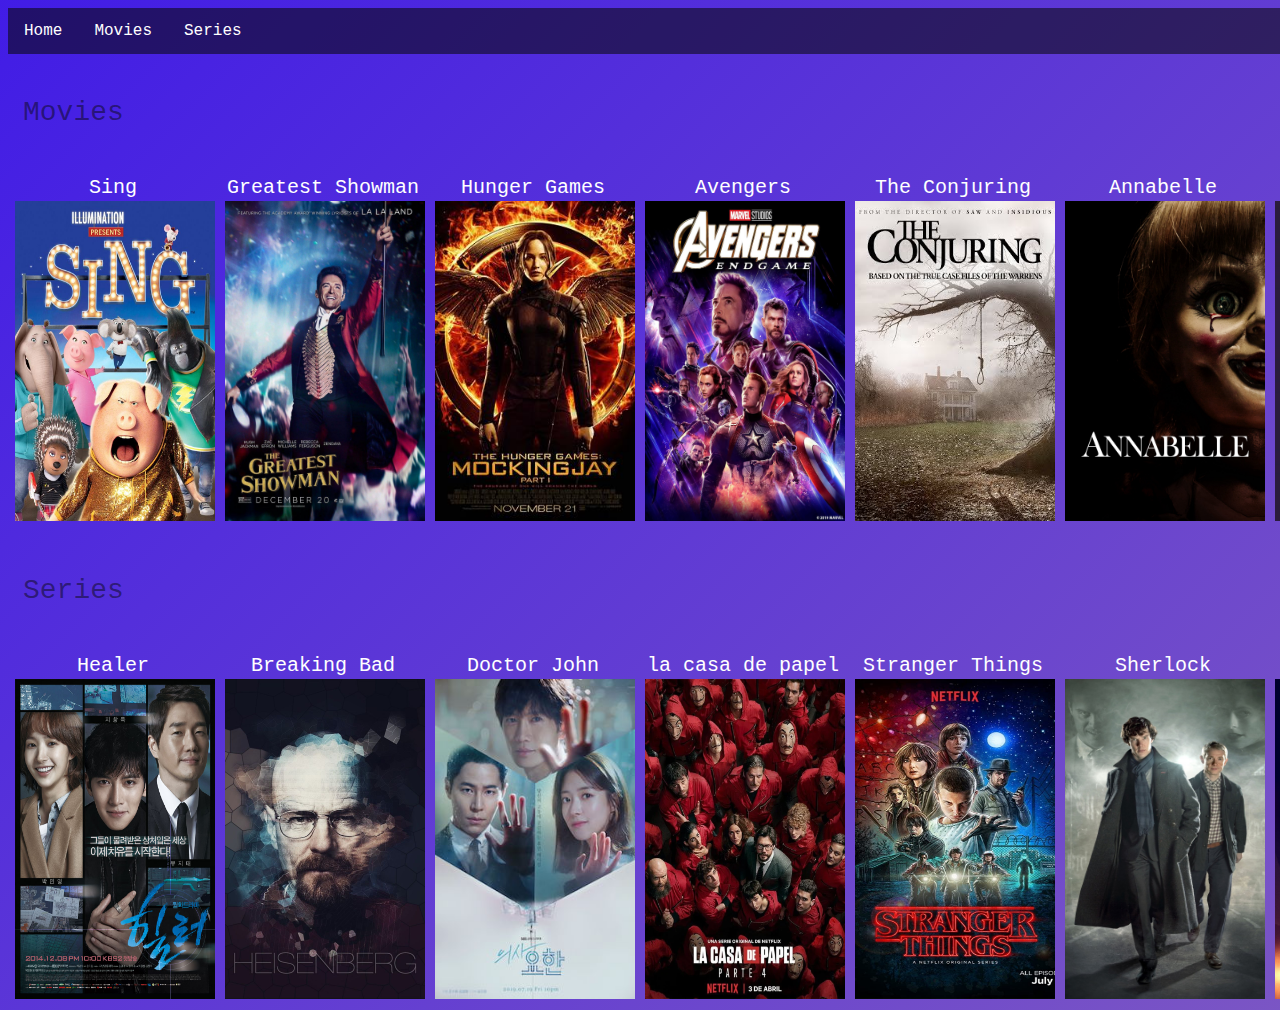
<file: index.html>
<!DOCTYPE html>
<html lang="en">
<head>
  <meta charset="UTF-8">
  <meta name="viewport" content="width=device-width, initial-scale=1.0">
  <title>HW 2</title>
  <link rel="stylesheet" href="style.css">
</head>
<body>
  
<!-- Navgation bar and drop down meun -->
<div class="navbar" >
    <a href="index.html" class="grow">Home</a>
    
    <div class="dropdown">
      <button class="dropbtn grow">Movies 
        <i class="fa fa-caret-down "></i>
      </button >
      <div class="dropdown-content ">
        <a href="./sing.html" class="grow">Sing</a>
        <a href="https://en.wikipedia.org/wiki/The_Greatest_Showman" class="grow">The Greatest Showman</a>
        <a href="https://en.wikipedia.org/wiki/The_Hunger_Games_(novel)" class="grow">Hunger Games</a>
        <a href="https://en.wikipedia.org/wiki/Avengers:_Endgame" class="grow">Avengers</a>
        <a href="https://en.wikipedia.org/wiki/The_Conjuring" class="grow">The Conjuring</a>
        <a href="https://en.wikipedia.org/wiki/Annabelle_(film)" class="grow">Annabelle</a>
        <a href="https://en.wikipedia.org/wiki/Joker_(2019_film)" class="grow">Joker</a>
      </div>
    </div> 

    <div class="dropdown">
      <button class="dropbtn grow">Series 
        <i class="fa fa-caret-down"></i>
      </button>
      <div class="dropdown-content">
        <a href="./healer.html" class="grow">Healer</a>
        <a href="https://en.wikipedia.org/wiki/Breaking_Bad" class="grow">Breaking Bad</a>
        <a href="https://en.wikipedia.org/wiki/Doctor_John_(TV_series)" class="grow">Doctor John</a>
        <a href="https://en.wikipedia.org/wiki/Money_Heist" class="grow">la casa de papel</a>
        <a href="https://en.wikipedia.org/wiki/Stranger_Things" class="grow">Stranger Things</a>
        <a href="https://en.wikipedia.org/wiki/Sherlock_(TV_series)" class="grow">Sherlock</a>
        <a href="https://en.wikipedia.org/wiki/Voice_(TV_series)" class="grow">Voice</a>
      </div>
    </div> 

</div >
  
  
  <!-- Movies and series lists -->
  
  <div >
    <p style="padding: 15px;">Movies</p> 
<ul style="width: 100%">


  <li class="loc-caption" title="Sing" >
    <a href="./sing.html"> <img id="loc1" src="./img/sing.jpg" /> </a>
  </li>
  <li class="loc-caption" title="Greatest Showman">
    <a href="https://en.wikipedia.org/wiki/The_Greatest_Showman">  <img id="loc2" src="./img/greatest-showman.jpg" /> </a>
  </li>
  <li class="loc-caption" title="Hunger Games">
    <a href="https://en.wikipedia.org/wiki/The_Hunger_Games_(novel)">   <img id="loc3" src="./img/hunger-games2.jpg" /> </a>
</li>
  <li class="loc-caption" title="Avengers">
    <a href="https://en.wikipedia.org/wiki/Avengers:_Endgame">   <img id="loc1" src="./img/avngers.jpg" /> </a>

  </li>
  <li class="loc-caption" title="The Conjuring">
    <a href="https://en.wikipedia.org/wiki/The_Conjuring">   <img id="loc1" src="./img/conjuring.jpg" /> </a>

  </li>
  <li class="loc-caption" title="Annabelle">
    <a href="https://en.wikipedia.org/wiki/Annabelle_(film)">   <img id="loc1" src="./img/annabelle.jpeg" /> </a>

  </li>
  <li class="loc-caption" title="The Joker">
    <a href="https://en.wikipedia.org/wiki/Joker_(2019_film)">    <img id="loc1" src="./img/joker.jpg" /> </a>
  </li>
</ul>

<p style="padding: 15px;">Series</p> 
<ul style="width: 100%">
  <li class="loc-caption" title="Healer">
    <a href="./healer.html"> <img id="loc1" src="./img/healer.jpeg" /> </a>

  </li>
  <li class="loc-caption" title="Breaking Bad">
    <a href="https://en.wikipedia.org/wiki/Breaking_Bad"> <img id="loc1" src="./img/breaking-bad.jpg" /> </a>
  </li>
  <li class="loc-caption" title="Doctor John">
    <a href="https://en.wikipedia.org/wiki/Doctor_John_(TV_series)"> <img id="loc1" src="./img/doctor-john.jpg" /> </a>

  </li>
  <li class="loc-caption" title="la casa de papel">
    <a href="https://en.wikipedia.org/wiki/Money_Heist"> <img id="loc2" src="./img/la-casa.webp" /> </a>

  </li>
  <li class="loc-caption" title="Stranger Things">
    <a href="https://en.wikipedia.org/wiki/Stranger_Things"> <img id="loc3" src="./img/stranger-things.jpg" /> </a>

  </li>
  <li class="loc-caption" title="Sherlock">
    <a href="https://en.wikipedia.org/wiki/Sherlock_(TV_series)"> <img id="loc1" src="./img/sherlock.jpg" /> </a>
  </li>
  
    <li class="loc-caption" title="Voice">
      <a href="https://en.wikipedia.org/wiki/Sherlock_(TV_series)"> <img id="loc1" src="./img/voice.jpg" /> </a>

    </li>
  
</ul>
</div>


</body>
</html>
</file>
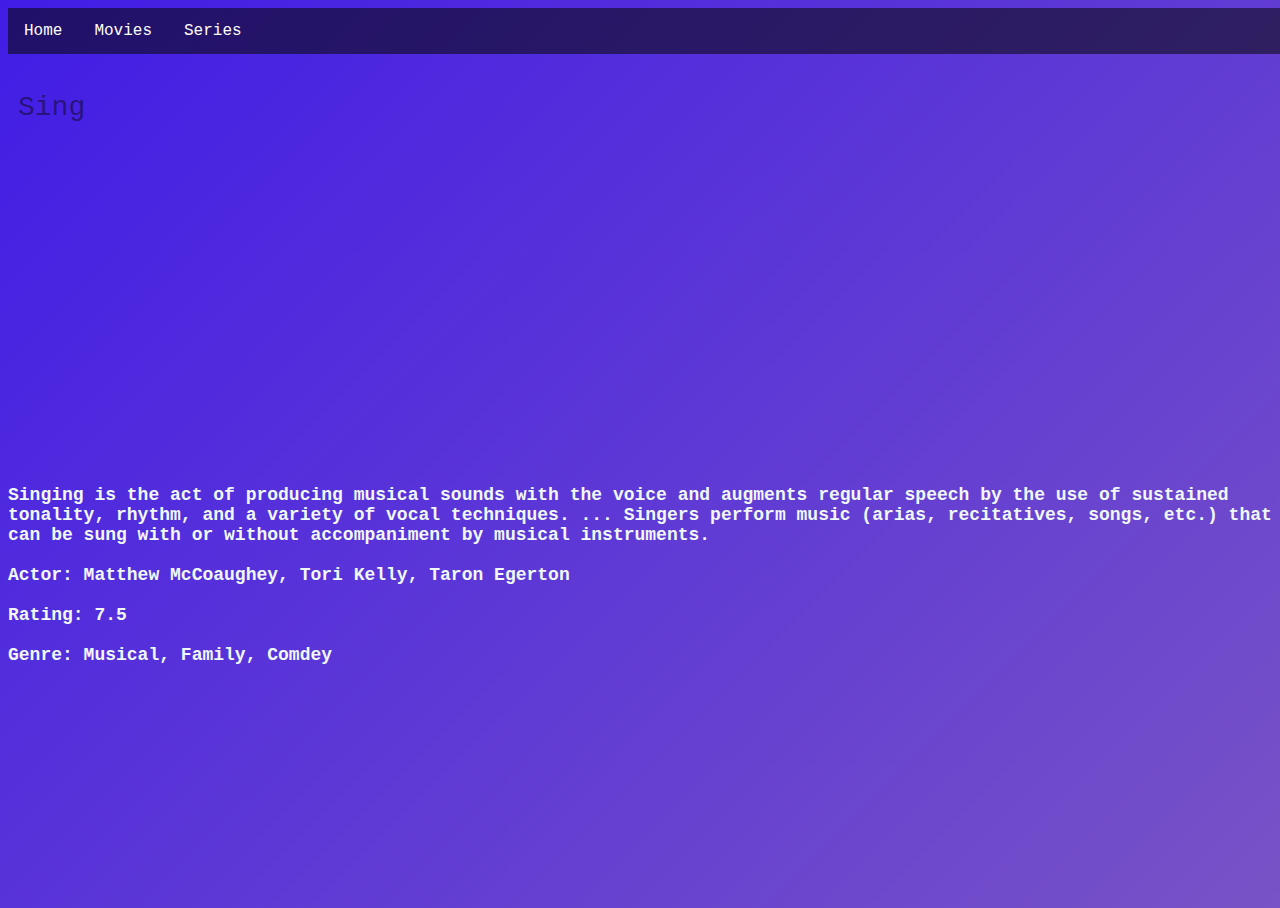
<file: sing.html>
<!DOCTYPE html>
<html lang="en">
<head>
<style>
h1 {text-align: center;}

</style>

    <meta charset="UTF-8">
    <meta name="viewport" content="width=device-width, initial-scale=1.0">
    <title>Sing</title>
    <link rel="stylesheet" href="./style.css">
</head>
<body >

<!-- Navgation bar and drop down meun -->
<div class="navbar" >
  <a href="index.html" class="grow">Home</a>
  
  <div class="dropdown">
    <button class="dropbtn grow">Movies 
      <i class="fa fa-caret-down "></i>
    </button >
    <div class="dropdown-content ">
      <a href="./sing.html" class="grow">Sing</a>
      <a href="https://en.wikipedia.org/wiki/The_Greatest_Showman" class="grow">The Greatest Showman</a>
      <a href="https://en.wikipedia.org/wiki/The_Hunger_Games_(novel)" class="grow">Hunger Games</a>
      <a href="https://en.wikipedia.org/wiki/Avengers:_Endgame" class="grow">Avengers</a>
      <a href="https://en.wikipedia.org/wiki/The_Conjuring" class="grow">The Conjuring</a>
      <a href="https://en.wikipedia.org/wiki/Annabelle_(film)" class="grow">Annabelle</a>
      <a href="https://en.wikipedia.org/wiki/Joker_(2019_film)" class="grow">Joker</a>
    </div>
  </div> 

  <div class="dropdown">
    <button class="dropbtn grow">Series 
      <i class="fa fa-caret-down"></i>
    </button>
    <div class="dropdown-content">
      <a href="./healer.html" class="grow">Healer</a>
      <a href="https://en.wikipedia.org/wiki/Breaking_Bad" class="grow">Breaking Bad</a>
      <a href="https://en.wikipedia.org/wiki/Doctor_John_(TV_series)" class="grow">Doctor John</a>
      <a href="https://en.wikipedia.org/wiki/Money_Heist" class="grow">la casa de papel</a>
      <a href="https://en.wikipedia.org/wiki/Stranger_Things" class="grow">Stranger Things</a>
      <a href="https://en.wikipedia.org/wiki/Sherlock_(TV_series)" class="grow">Sherlock</a>
      <a href="https://en.wikipedia.org/wiki/Voice_(TV_series)" class="grow">Voice</a>
    </div>
  </div> 

</div >



<p class="center">Sing</p>

<iframe class="center" width="560" height="300" src="https://www.youtube.com/embed/OrWjjOOYxhI" frameborder="0" allow="accelerometer; autoplay; clipboard-write; encrypted-media; gyroscope; picture-in-picture" allowfullscreen></iframe>

<h4 style="color: aliceblue; font-size: 18px; font-family:'Courier New', Courier, monospace">Singing is the act of producing musical sounds with the voice and augments regular speech by the use of sustained tonality, rhythm, and a variety of vocal techniques. ... Singers perform music (arias, recitatives, songs, etc.) that can be sung with or without accompaniment by musical instruments.<br> <br>
Actor: Matthew McCoaughey, Tori Kelly, Taron Egerton <br> <br>
Rating: 7.5 <br> <br>
Genre: Musical, Family, Comdey <br> <br> </h4>



</p>










</body>
</html>
</file>
<file: style.css>
html, body {
  width: 100%;
  height:100%;
}

body{
    
    font-family: Arial, Helvetica, sans-serif;
    background: linear-gradient(-45deg, #353c81cc, #5a3c6de0, #6c3daacb, #320ae4ec);
    background-size: 400% 400%;
    animation: gradient 10s ease infinite;
    transition:all 0.1s ease;
}
.center {
    display: block;
    margin-left: auto;
    margin-right: auto;
    
}

@keyframes gradient {
  0% {
      background-position: 0% 50%;
  }
  50% {
      background-position: 100% 50%;
  }
  100% {
      background-position: 0% 50%;
  }
}

/* This is all for the navgation bar and drop meun */
.navbar {
  overflow: hidden;
  background-color: rgba(8, 8, 8, 0.555);
  font-family: 'Courier New', Courier, monospace;
 
}

.navbar a {
  float: left;
  font-size: 16px;
  color: white;
  text-align: center;
  padding: 14px 16px;
  text-decoration: none;
}

.dropdown {
  float: left;
  overflow: hidden;
}

.dropdown .dropbtn {
  font-size: 16px;

  border: none;
  outline: none;
  color: white;
  padding: 14px 16px;
  background-color: inherit;
  font-family: inherit;
  margin: 0;

}

.navbar a:hover, .dropdown:hover .dropbtn {
  background-color: rgba(15, 15, 15, 0.39);
  
}

.dropdown-content {
  display: none;
  position: absolute;
  background-color: #000000c4;
  min-width: 160px;
  box-shadow: 0px 8px 16px 0px rgba(0,0,0,0.2);
  z-index: 1;
  font-family: 'Courier New', Courier, monospace;
 
}

.dropdown-content a {
  float: none;
  color: white;
  padding: 12px 16px;
  text-decoration: none;
  display: block;
  text-align: left;
 
}

.dropdown-content a:hover {
  background-color: rgba(194, 191, 191, 0.596);
  
}

.dropdown:hover .dropdown-content {
  display: block;
 
 }



  /* for the lists */

  .loc-caption:before {
    content: attr(title);
    display: block;
   font-family: 'Courier New', Courier, monospace;
   font-size: 20px;
   color: white;
   padding: 0%;
  }
  
  ul {
    text-align: center;
    padding: 0px;
    overflow-x: auto;
    flex-direction: row;
    display: flex;
    width: 100%;
    white-space: nowrap;
    

  }
  
  li {
    width: 100%;
    display: inline-block;
    vertical-align: bottom;
    padding : 5px;

  }
  
  li img {
  
    height: 320px;
    width: 200px;
    padding: 1%;
  }

  /* for the text animation */

p {
  border-right: solid 5px rgb(245, 242, 242);
  white-space: nowrap;
  overflow: hidden;    
  font-family: 'Courier New', Courier, monospace; 
  font-size: 28px;
  color: rgba(7, 7, 7, 0.493);
  padding: 10px;
 
}

p {
  animation: animated-text 3s linear 1s 1 normal both,
             animated-cursor 600ms linear infinite;
                     
}

 @keyframes animated-text{
  from{width: 0;}
  to{width: 100px;}
  
}

@keyframes animated-cursor{
  from{border-right-color: rgba(255,255,255,.75);}
  to{border-right-color: transparent;}
} 


/* for the css transtion */

.grow { transition: all .2s ease-in-out; }
.grow:hover { transform: scale(1.1); }
</file>
